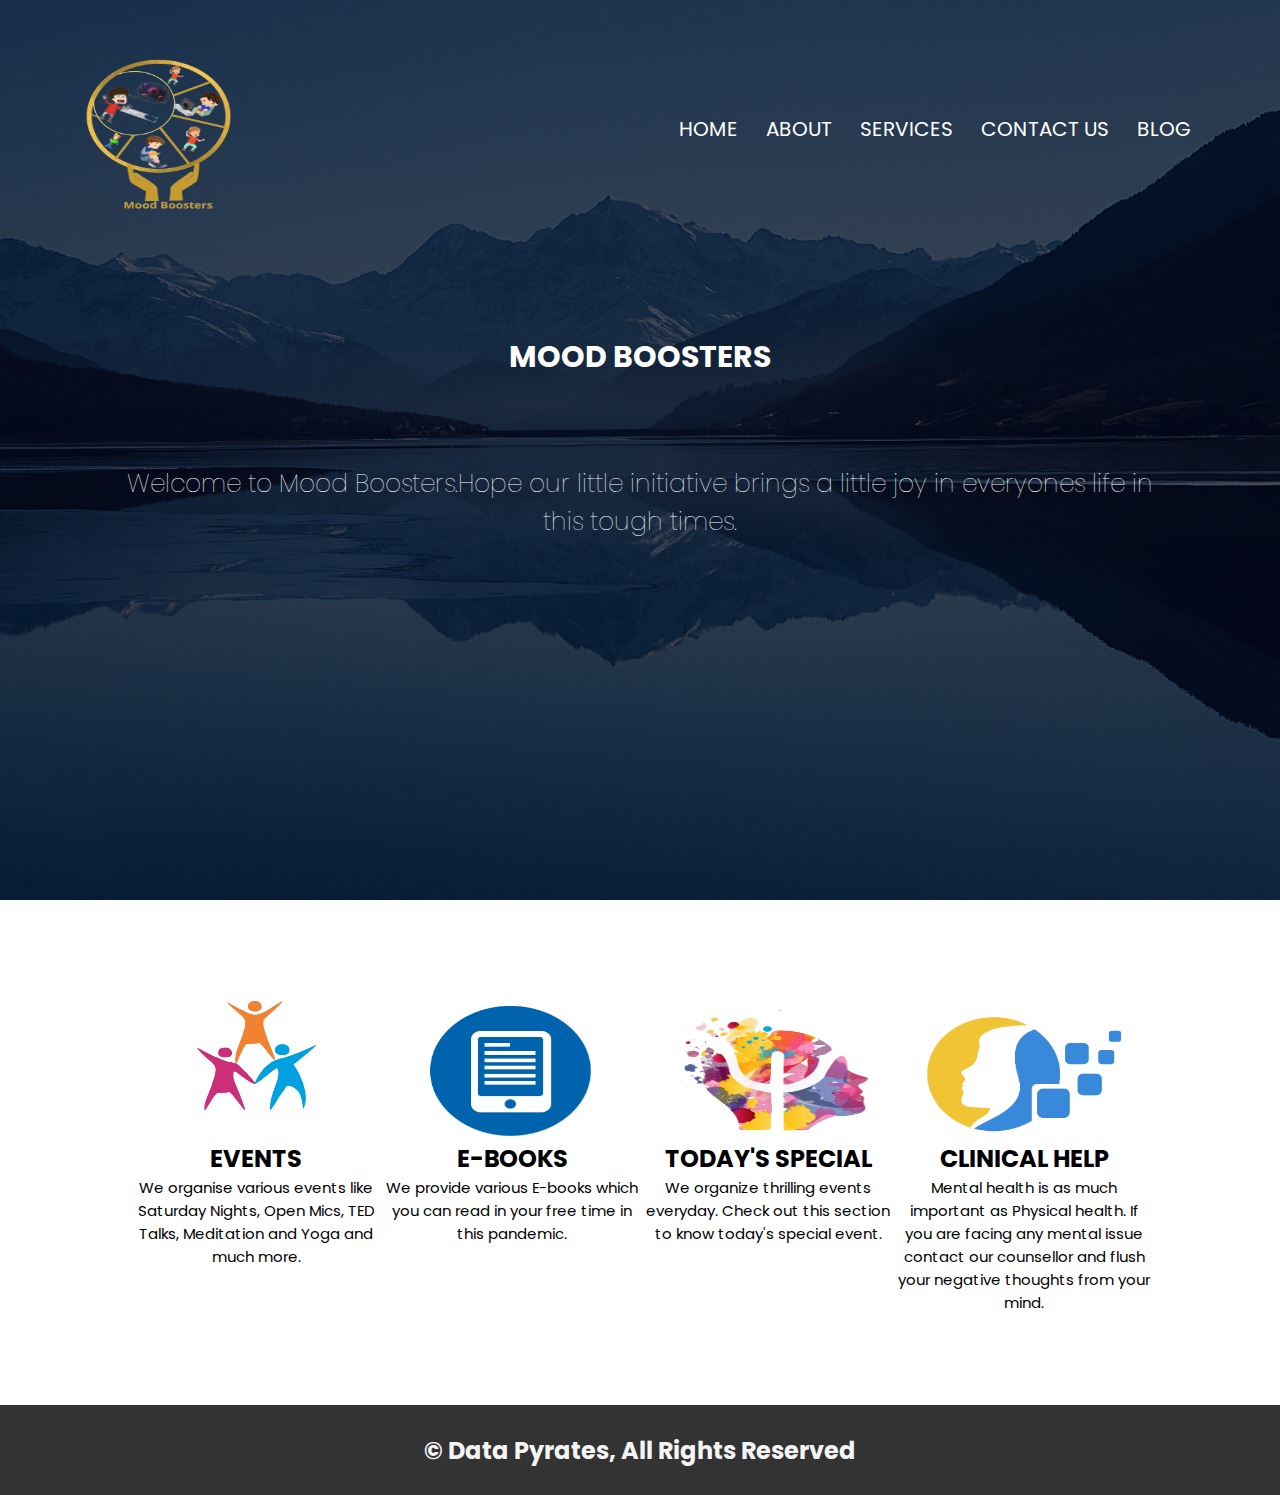
<file: index.html>
<!DOCTYPE html>
<html lang="en">
<head>
    <meta charset="UTF-8">
    <meta http-equiv="X-UA-Compatible" content="IE=edge">
    <meta name="viewport" content="width=device-width, initial-scale=1.0">
    <title>Home Page</title>
    <link rel="stylesheet" href="style.css">
    <link rel="preconnect" href="https://fonts.gstatic.com">
    <link href="https://fonts.googleapis.com/css2?family=Poppins:ital,wght@0,600;0,700;1,200;1,300;1,400&display=swap" rel="stylesheet">
</head>
<style>
    #x{
        color:white;
        text-align: center;
        font-size: 25px;
        padding: 45px 50px;
        font-family: 'Poppins', sans-serif;
    }
</style>
<body>
    <section class="header">
        <nav>
            <a href="index.html"><img src="Mood_Boosters__1_-removebg-preview.png"></a> 
            <div class="nav-links" id="navLinks">
                <ul> 
                    <li><a href="index.html">HOME</a></li>
                    <li><a href="about.html">ABOUT</a></li>
                    <li><a href="services.html">SERVICES</a></li>
                    <li><a href="contact.html">CONTACT US</a></li>
                    <li><a href="blog.html">BLOG</a></li>
                </ul>
            </div>
        </nav>

        <div class="textbox">
            <h1 id="y">MOOD BOOSTERS </h1>
            <p id="x">Welcome to Mood Boosters.Hope our little initiative brings a little joy in everyones life in this tough times.</p>
        </div>
    </section>
    <section id="service">
        <div id="services">
            <div class="box">
                <img src="PinClipart1.png" alt="">
                <h2 class="hs center">EVENTS</h2>
                <p class="center black" >We organise various events like Saturday Nights, Open Mics, TED Talks, Meditation and Yoga and much more.</p>
            </div>
            <div class="box">
                <a href="https://drive.google.com/drive/folders/1ktjNrY_X6Z5xrGZOLxsxv5soXiPhpemo?usp=sharing"><img src="pngegg (1).png" alt=""></a>
                <h2 class="hs center">E-BOOKS</h2>
                <p class="center black" >We provide various E-books which you can read in your free time in this pandemic.</p>
            </div>
            <div class="box">
                <img src="logo.png" alt="">
                <h2 class="hs center">TODAY'S SPECIAL</h2>
                <p class="center black" >We organize thrilling events everyday. Check out this section to know today's special event.</p>
            </div>
            <div class="box">
                <img src="klipartz.com.png" alt="">
                <h2 class="hs center">CLINICAL HELP</h2>
                <p class="center black" >Mental health is as much important as Physical health. If you are facing any mental issue contact our counsellor and flush your negative thoughts from your mind.</p>
            </div>
        </div>
    </section>
    
    <footer class="footer">
            <h2>&copy; Data Pyrates, All Rights Reserved</h2>
    </footer>
</body>
</html>
</file>
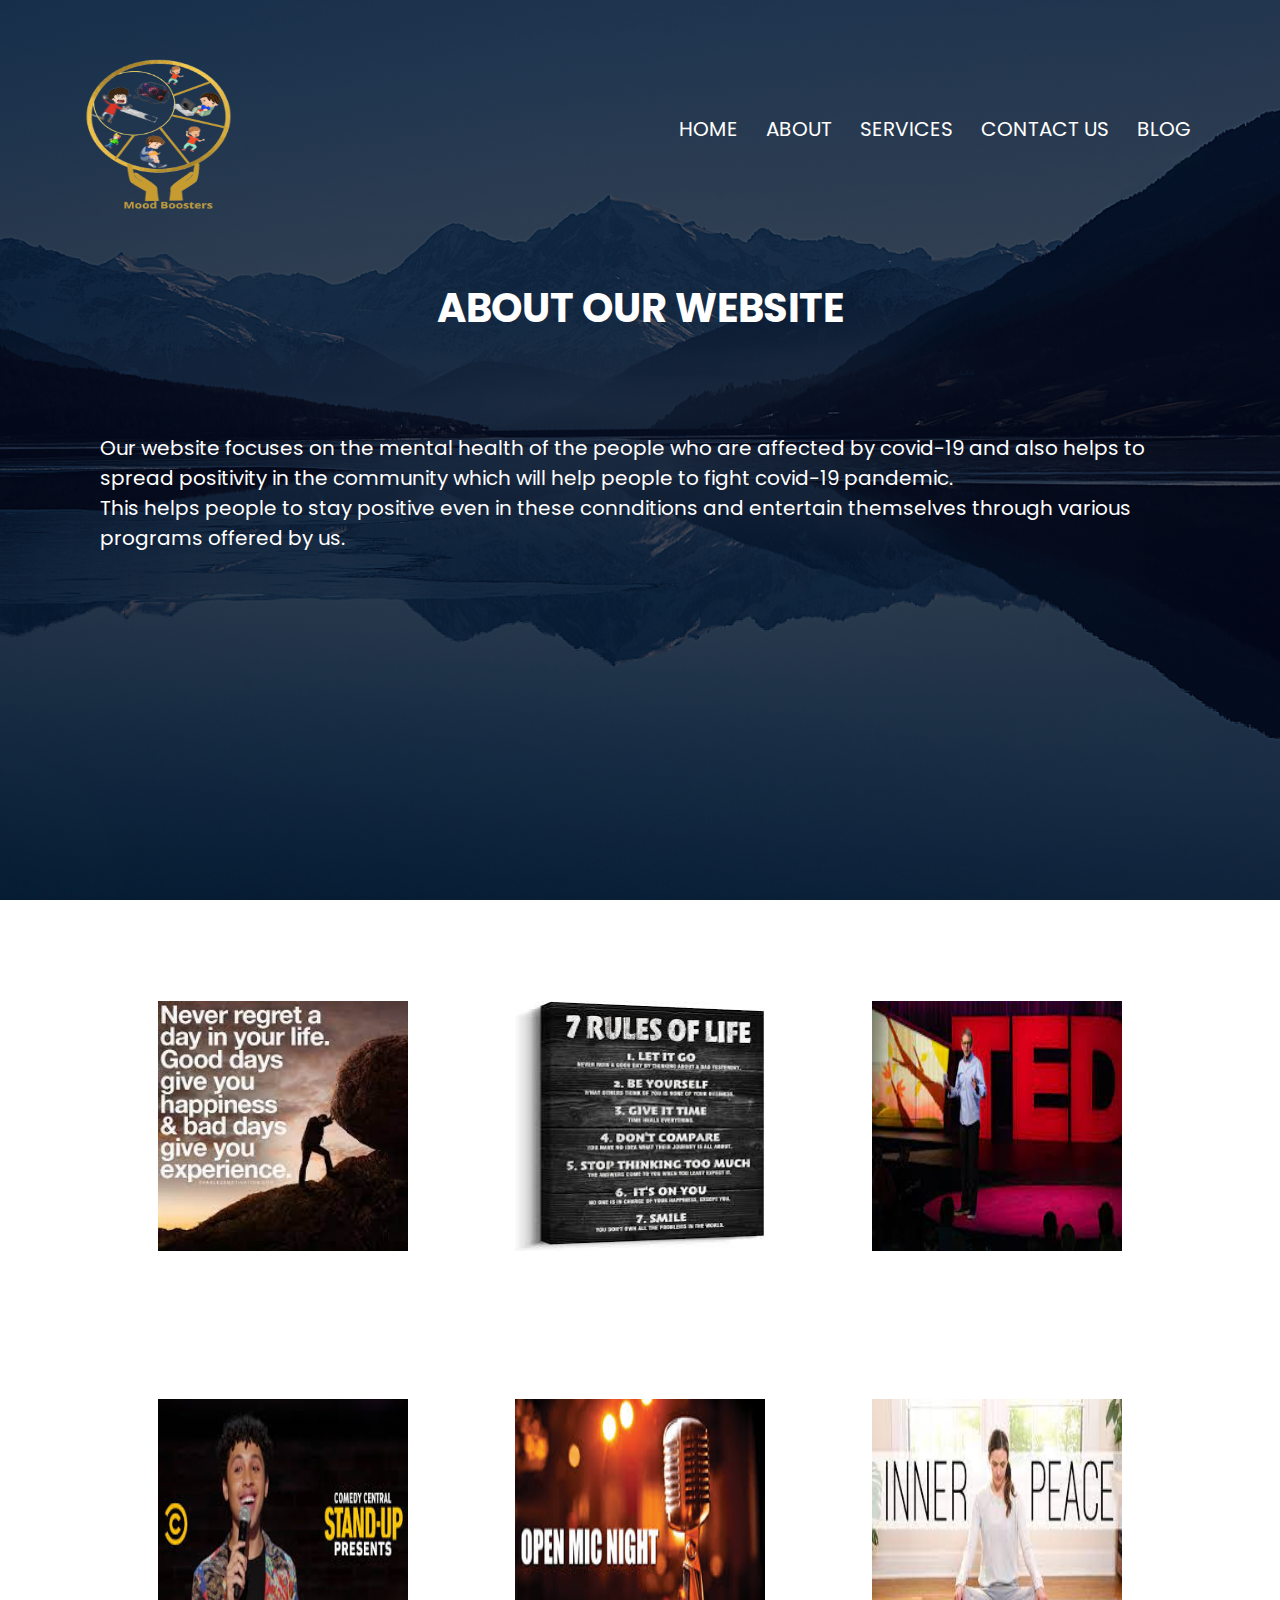
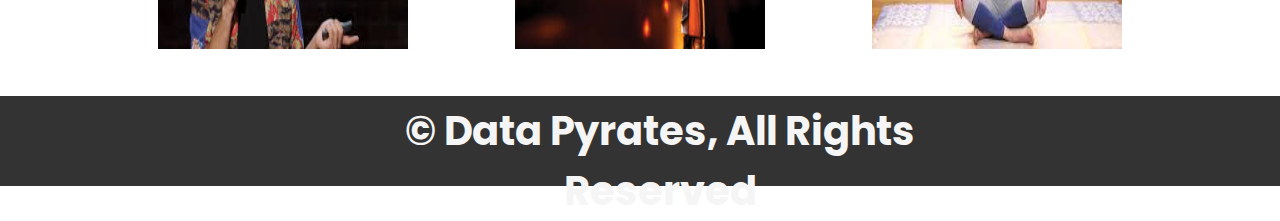
<file: about.html>
<!DOCTYPE html>
<html lang="en">
<head>
    <meta charset="UTF-8">
    <meta http-equiv="X-UA-Compatible" content="IE=edge">
    <meta name="viewport" content="width=device-width, initial-scale=1.0">
    <title>About Us</title>
    <link rel="stylesheet" href="style.css">
    <link rel="preconnect" href="https://fonts.gstatic.com">
    <link rel="preconnect" href="https://fonts.gstatic.com">
    <link href="https://fonts.googleapis.com/css2?family=Poppins:ital,wght@0,600;0,700;1,200;1,300;1,400&display=swap" rel="stylesheet">
    <style>
        h2{
            text-align: center;
            color:white;
            margin: 20px;
            font-family: 'Poppins', sans-serif; 
            font-size: 40px;
            
        }
        p{
            color:white;
            padding: 45px 50px;
            margin: 50px;
            font-family: 'Poppins', sans-serif;
            font-size: 20px;
        }
        #c{
            padding:40px 30px;
        }
    </style>
</head>
<body>
    <section class="header">
        <nav>
            <a href="index.html"><img src="Mood_Boosters__1_-removebg-preview.png"></a> 
            <div class="nav-links" id="navLinks">
                <ul>
                    <li><a href="index.html">HOME</a></li>
                    <li><a href="about.html">ABOUT</a></li>
                    <li><a href="services.html">SERVICES</a></li>
                    <li><a href="contact.html">CONTACT US</a></li>
                    <li><a href="blog.html">BLOG</a></li>
                </ul>
            </div>
        </nav>
        <div>
            <h2>ABOUT OUR WEBSITE</h2>
            <p>Our website focuses on the mental health of the people who are affected by covid-19 and also helps to spread positivity in the community which will help people to fight covid-19 pandemic.<br>
                This helps people to stay positive even in these connditions and entertain themselves through various programs offered by us.</p>
        </div>
        
    </section>
    <section id="service">
        <div id="services">
            <div class="box1" id="c" >
                <img src="qoute1.jpg" alt="">
            </div>
            <div class="box1" id="c">
                <img src="quote2.jpg" alt="">
            </div>
            <div class="box1" id="c">
                <img src="ted talk.jpg" alt="">
            </div>
        </div>
        </section>
        <section id="service">
            <div id="services">
                <div class="box1" id="c">
                    <img src="standup.jpg" alt="">
                </div>
                <div class="box1" id="c">
                    <img src="openmic.jpg" alt="">
                </div>
                <div class="box1" id="c">
                    <img src="yoga.jpg" alt="">
                </div>
            </div>
            </section>
            <footer class="footer">
                <h2>&copy; Data Pyrates, All Rights Reserved</h2>
        </footer>
</body>
</html>
</file>
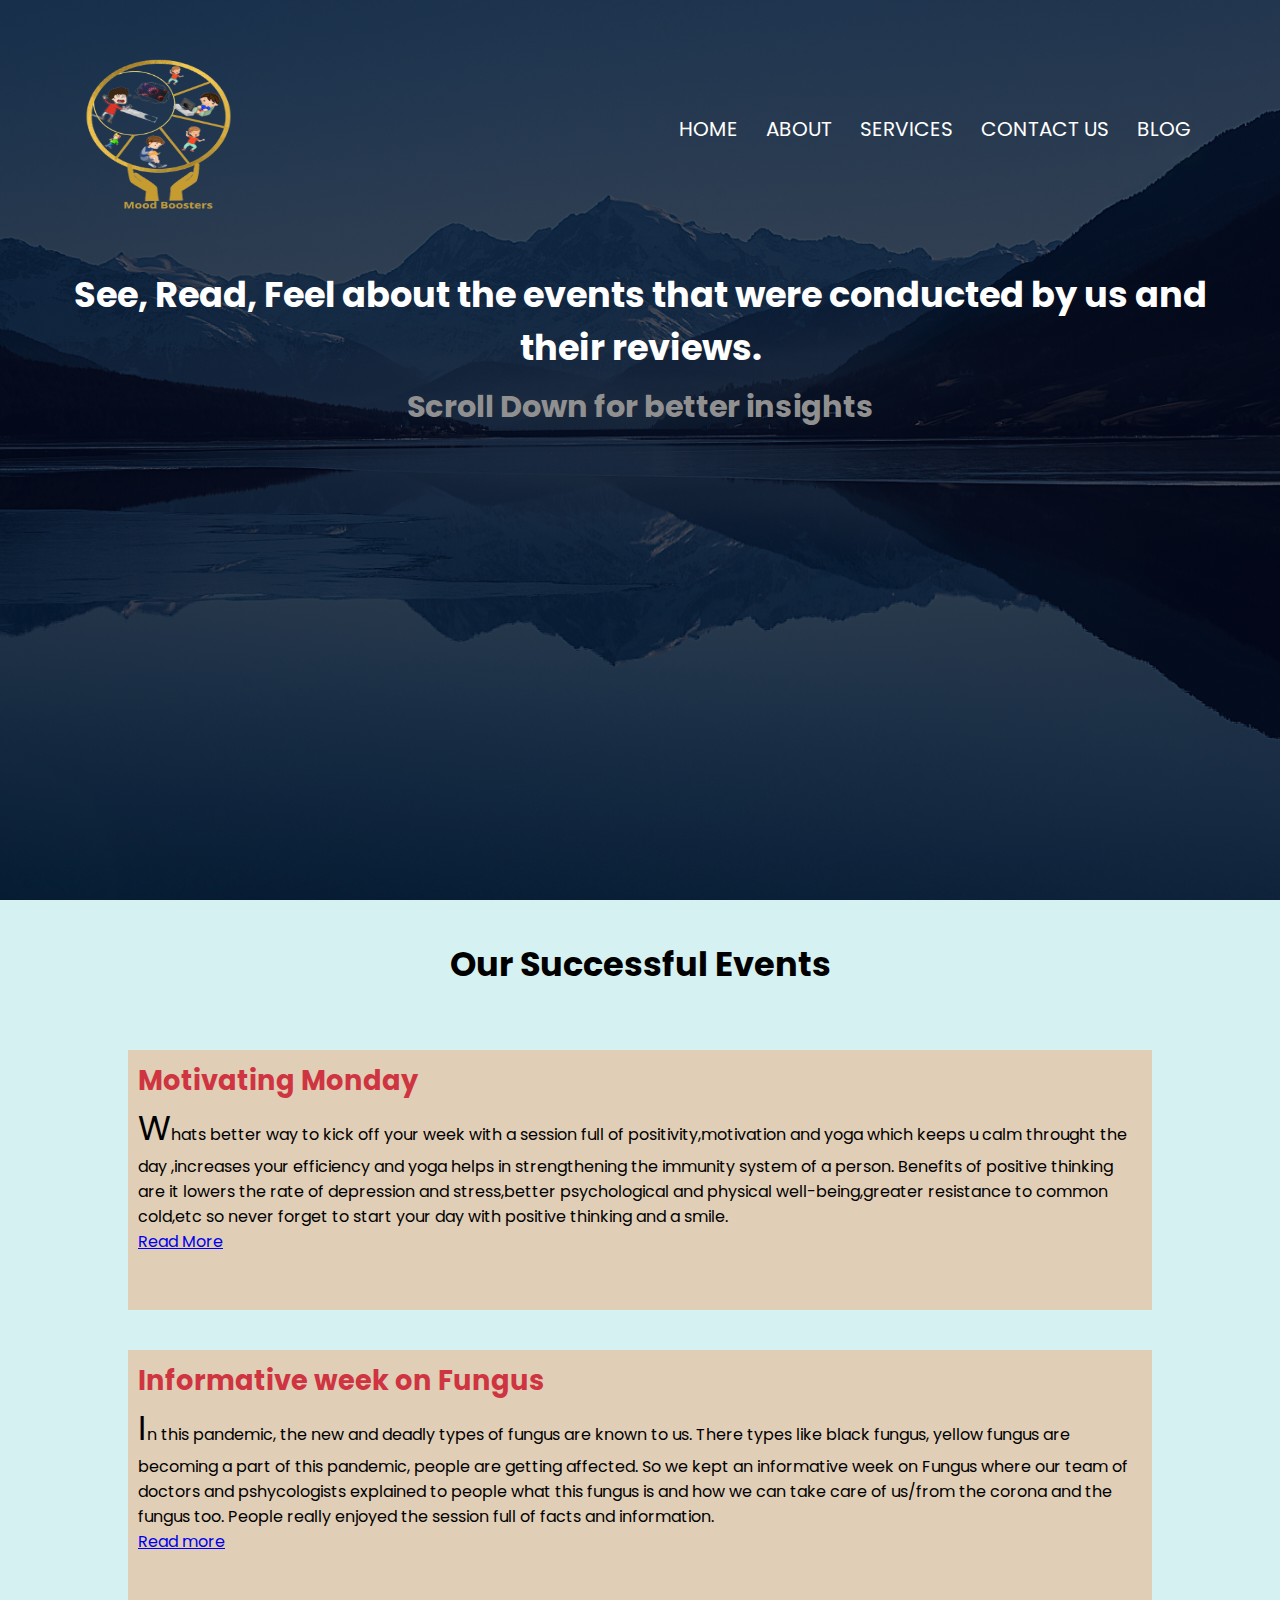
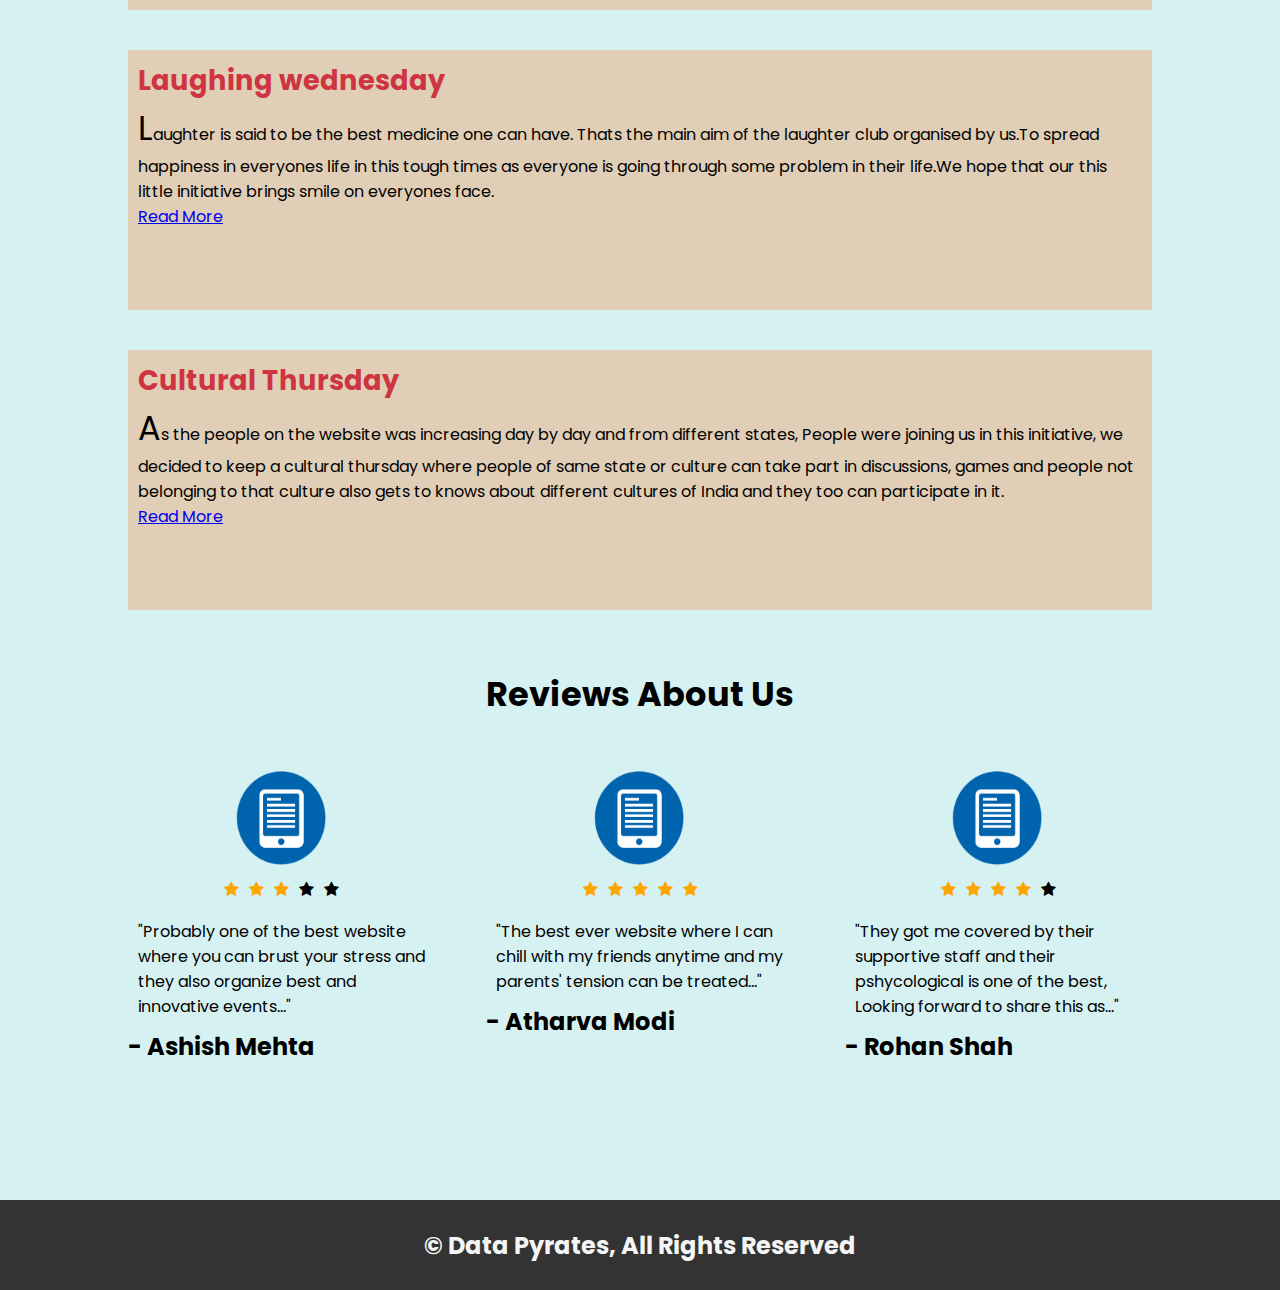
<file: blog.html>
<!DOCTYPE html>
<html lang="en">
<head>
    <meta charset="UTF-8">
    <meta http-equiv="X-UA-Compatible" content="IE=edge">
    <meta name="viewport" content="width=device-width, initial-scale=1.0">
    <title>Our Blog</title>
    <link rel="stylesheet" href="style.css">
    <link rel="preconnect" href="https://fonts.gstatic.com">
    <link href="https://fonts.googleapis.com/css2?family=Poppins:ital,wght@0,600;0,700;1,200;1,300;1,400&display=swap" rel="stylesheet">
    <link rel="stylesheet" href="https://cdnjs.cloudflare.com/ajax/libs/font-awesome/4.7.0/css/font-awesome.min.css">
</head>
<body>
    <section class="header">
        <nav>
            <a href="index.html"><img src="Mood_Boosters__1_-removebg-preview.png"></a> 
            <div class="nav-links" id="navLinks">
                <ul>
                    <li><a href="index.html">HOME</a></li>
                    <li><a href="about.html">ABOUT</a></li>
                    <li><a href="services.html">SERVICES</a></li>
                    <li><a href="contact.html">CONTACT US</a></li>
                    <li><a href="blog.html">BLOG</a></li>
                </ul>
            </div>
        </nav>

        <h1 id="white">See, Read, Feel about the events that were conducted by us and their reviews.</h1>
        <h3>Scroll Down for better insights</h3>
    </section>

    <section class="content">
            <h1>Our Successful Events</h1>
            <div class="events">
                <div class="event-1">
                    <h2 class="event-1_h2">Motivating Monday</h2>
                    <p class="event-1_p">Whats better way to kick off your week with a session full of positivity,motivation and yoga which keeps u calm throught the day ,increases your efficiency and yoga helps in strengthening the immunity system of a person.
                    Benefits of positive thinking are it lowers the rate of depression and stress,better psychological and physical well-being,greater resistance to common cold,etc so never forget to start your day with positive thinking and a smile.
                    </p>
                    <a href="#" class="event-1_a">Read More</a>
                </div>

                <div class="event-1">
                    <h2 class="event-1_h2">Informative week on Fungus</h2>
                    <p class="event-1_p">In this pandemic, the new and deadly types of fungus are known to us. There types like black fungus, yellow fungus are becoming a part of this pandemic, people are getting affected. So we kept an informative week on Fungus where our team of doctors and pshycologists explained to people what this fungus is and how we can take care of us/from the corona and the fungus too. People really enjoyed the session full of facts and information. </p> <a href="#" class="event-1_a">Read more</a>
                </div>

                <div class="event-1">
                    <h2 class="event-1_h2">Laughing wednesday</h2>
                    <p class="event-1_p">Laughter is said to be the best medicine one can have.
                        Thats the main aim of the laughter club organised by us.To spread happiness in everyones life in this tough times as everyone is going through some problem in their life.We hope that our this little initiative brings smile on everyones face.
                    </p> <a href="#" class="event-1_a">Read More</a>
                </div>

                <div class="event-1">
                    <h2 class="event-1_h2">Cultural Thursday</h2>
                    <p class="event-1_p">As the people on the website was increasing day by day and from different states, People were joining us in this initiative, we decided to keep a cultural thursday where people of same state or culture can take part in discussions, games and people not belonging to that culture also gets to knows about different cultures of India and they too can participate in it. </p> <a href="#" class="event-1_a">Read More</a>
                </div>
            </div>

            <h1>Reviews About Us</h1>
            <div class="reviews">
                <div class="review-1">
                    <img src="pngegg (1).png" alt="">
                    <div class="stars">
                        <span class="fa fa-star checked"></span>
                        <span class="fa fa-star checked"></span>
                        <span class="fa fa-star checked"></span>
                        <span class="fa fa-star"></span>
                        <span class="fa fa-star"></span>
                    </div>
                    <p>"Probably one of the best website where you can brust your stress and they also organize best and innovative events..."</p>
                    <h2> - Ashish Mehta</h2>
                </div>

                <div class="review-1">
                    <img src="pngegg (1).png" alt="">
                    <div class="stars">
                        <span class="fa fa-star checked"></span>
                        <span class="fa fa-star checked"></span>
                        <span class="fa fa-star checked"></span>
                        <span class="fa fa-star checked"></span>
                        <span class="fa fa-star checked"></span>
                    </div>
                    <p>"The best ever website where I can chill with my friends anytime and my parents' tension can be treated..."</p>
                    <h2> - Atharva Modi</h2>
                </div>

                <div class="review-1">
                    <img src="pngegg (1).png" alt="">
                    <div class="stars">
                        <span class="fa fa-star checked"></span>
                        <span class="fa fa-star checked"></span>
                        <span class="fa fa-star checked"></span>
                        <span class="fa fa-star checked"></span>
                        <span class="fa fa-star"></span>
                    </div>
                    <p>"They got me covered by their supportive staff and their pshycological is one of the best, Looking forward to share this as..."</p>
                    <h2> - Rohan Shah</h2>
                </div>
            </div>
    </section>
    <footer class="footer">
        <h2>&copy; Data Pyrates, All Rights Reserved</h2>
</footer>
</body>
</html>
</file>
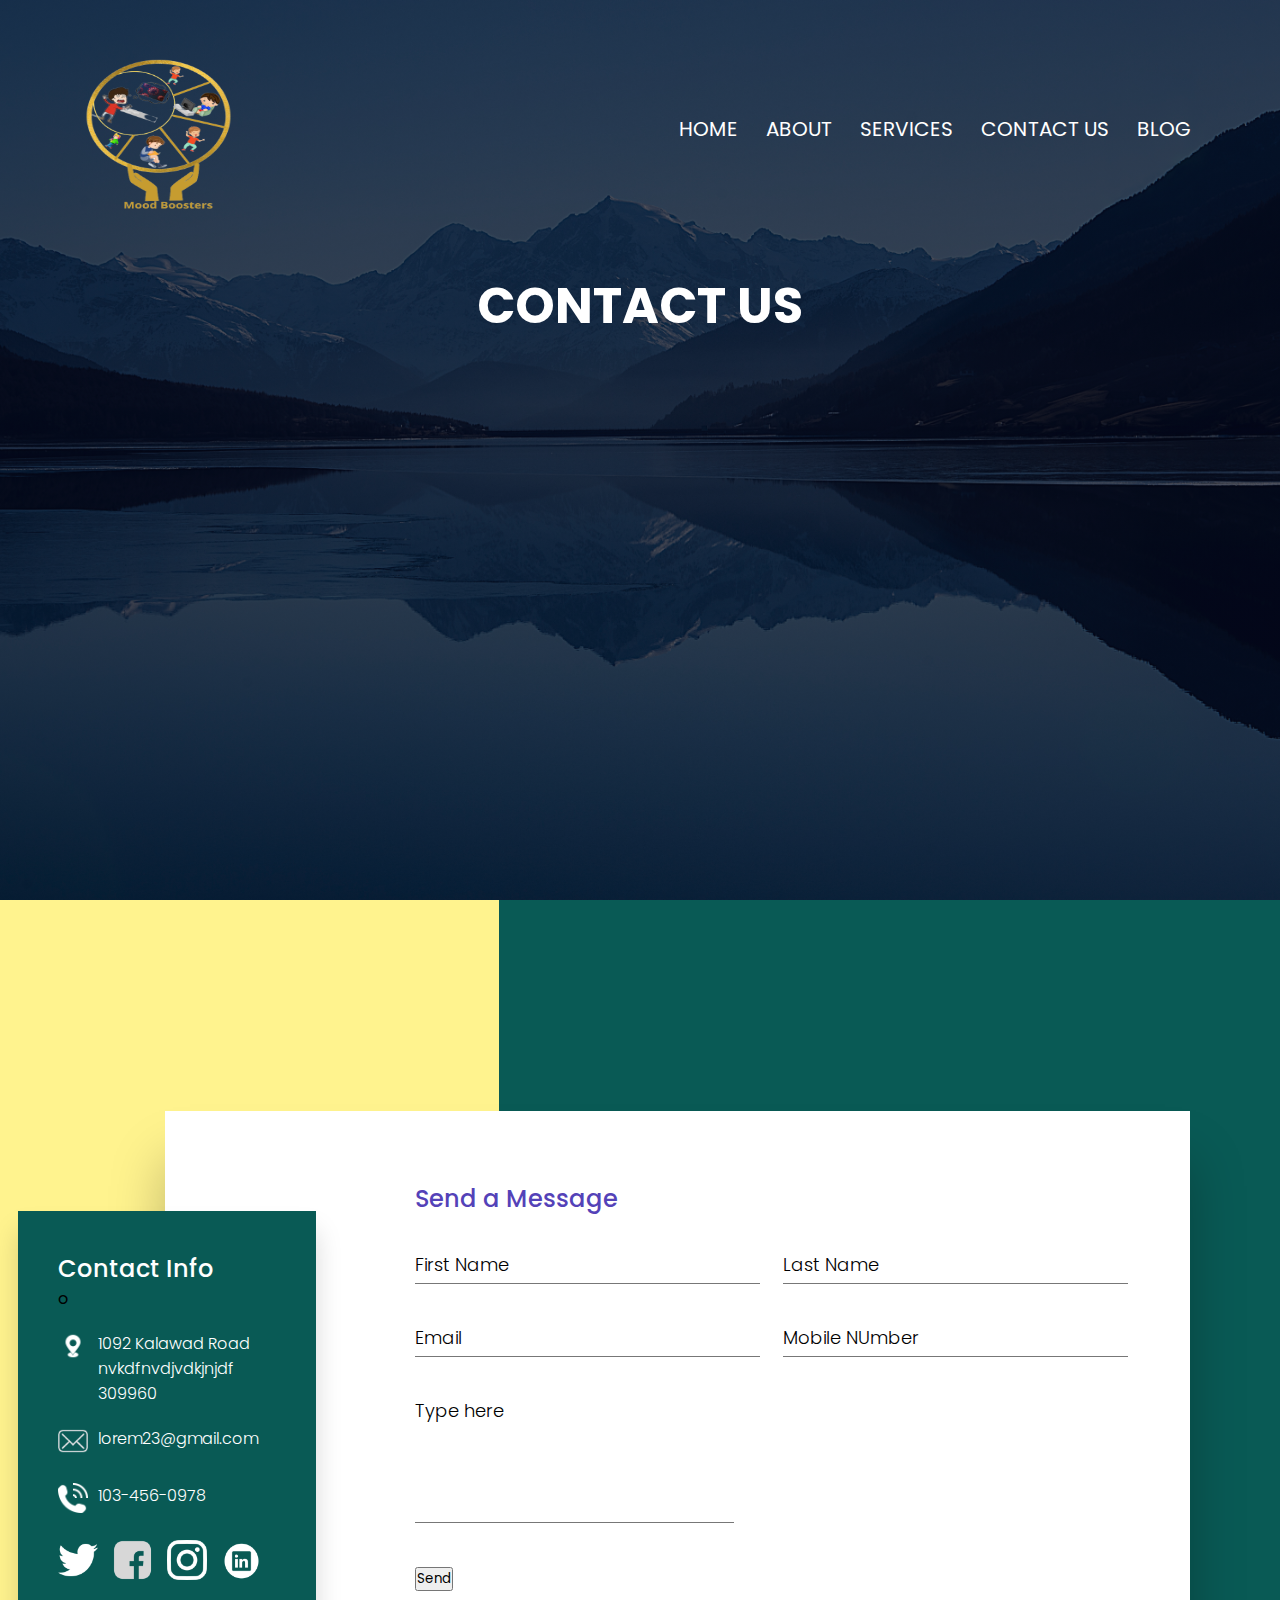
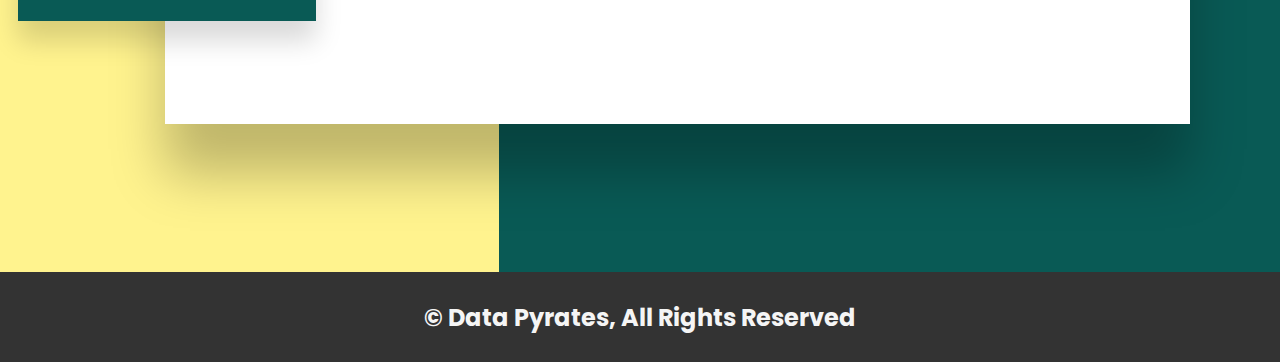
<file: contact.html>
<!DOCTYPE html>
<html lang="en">
<head>
    <meta charset="UTF-8">
    <meta http-equiv="X-UA-Compatible" content="IE=edge">
    <meta name="viewport" content="width=device-width, initial-scale=1.0">
    <title>Contact Us</title>
    <link rel="stylesheet" href="style.css">
    <link rel="preconnect" href="https://fonts.gstatic.com">
    <link href="https://fonts.googleapis.com/css2?family=Poppins:ital,wght@0,600;0,700;1,200;1,300;1,400&display=swap" rel="stylesheet">
    <style>
        #abt{
            color: white;
            padding:10px 10px ;
            margin:10px;
            font-style: italic;
        }
        h3{
            text-align: center;
        }
        #b{
            color: white;
            font-size: 50px;
            text-align: center;
        }

    </style>
</head>
<body>
    <section class="header" id="hp">
        <nav>
            <a href="index.html"><img src="Mood_Boosters__1_-removebg-preview.png"></a> 
            <div class="nav-links" id="navLinks">
                <ul> 
                    <li><a href="index.html">HOME</a></li>
                    <li><a href="about.html">ABOUT</a></li>
                    <li><a href="services.html">SERVICES</a></li>
                    <li><a href="contact.html">CONTACT US</a></li>
                    <li><a href="blog.html">BLOG</a></li>
                </ul>
            </div>
        </nav>
        <div>
            <h1 id="b">CONTACT US</h1>
        </div>
    </section>
    <section id="section">
        <div class="container">
            <div class="contactInfo">
                <div>
                    <h2>Contact Info</h2>o 
                    <ul class="info">
                        <li>
                            <span><img src="—Pngtree—vector location icon_3989706.png"></span>
                            <span>1092 Kalawad Road<br>
                                  nvkdfnvdjvdkjnjdf<br>
                                  309960
                            </span>
                        </li>
                        <li>
                            <span><img src="mail-142.png"></span>
                            <span>lorem23@gmail.com</span>
                        </li>
                        <li>
                            <span><img src="pngegg (2).png"></span>
                            <span>103-456-0978</span>
                        </li>
                    </ul>
                </div>
                <ul class="sci">
                    <li><a href=""><img src="iconfinder_BW_Twitter_glyph_svg_5305170.png"></a></li>
                    <li><a href=""><img src="iconfinder_icon-02_2515845.png"></a></li>
                    <li><a href=""><img src="iconfinder_Instagram_1159683.png"></a></li>
                    <li><a href=""><img src="iconfinder_51-linkedin_104452.png"></a></li>
                </ul>
            </div>

            <div class="contactForm">
                <h2>Send a Message</h2>
                <div class="form">
                    <div class="first_box">
                            <div class="input sp">
                                <input type="text" required>
                                <span>First Name</span>
                            </div>
                            <br>
                            <div class="input special">
                                <input type="text" required>
                                <span>Last Name</span>
                            </div>
                            <div></div>
                    </div>
                    <br>

                    <div class="first_box">
                    <div class="input sp">
                        <input type="email" required>
                        <span>Email</span>
                    </div> 
                    <br>
                    <div class="input sp">
                        <input type="text" required>
                        <span>Mobile NUmber</span>
                    </div>
                    <br>
                    </div>

                    <div class="input ka">
                        <textarea required></textarea>
                        <span>Type here</span>
                    </div> 
                    <br>
                    <!-- <div class="input ka">
                        <input type="submit" value="Send">
                    </div> -->
                </div>
                <div class="button">
                    <input type="submit" value="Send">
                </div>
            </div>
        </div>
    </section>
    <footer class="footer">
        <h2>&copy; Data Pyrates, All Rights Reserved</h2>
</footer>
</body>
</html>
</file>
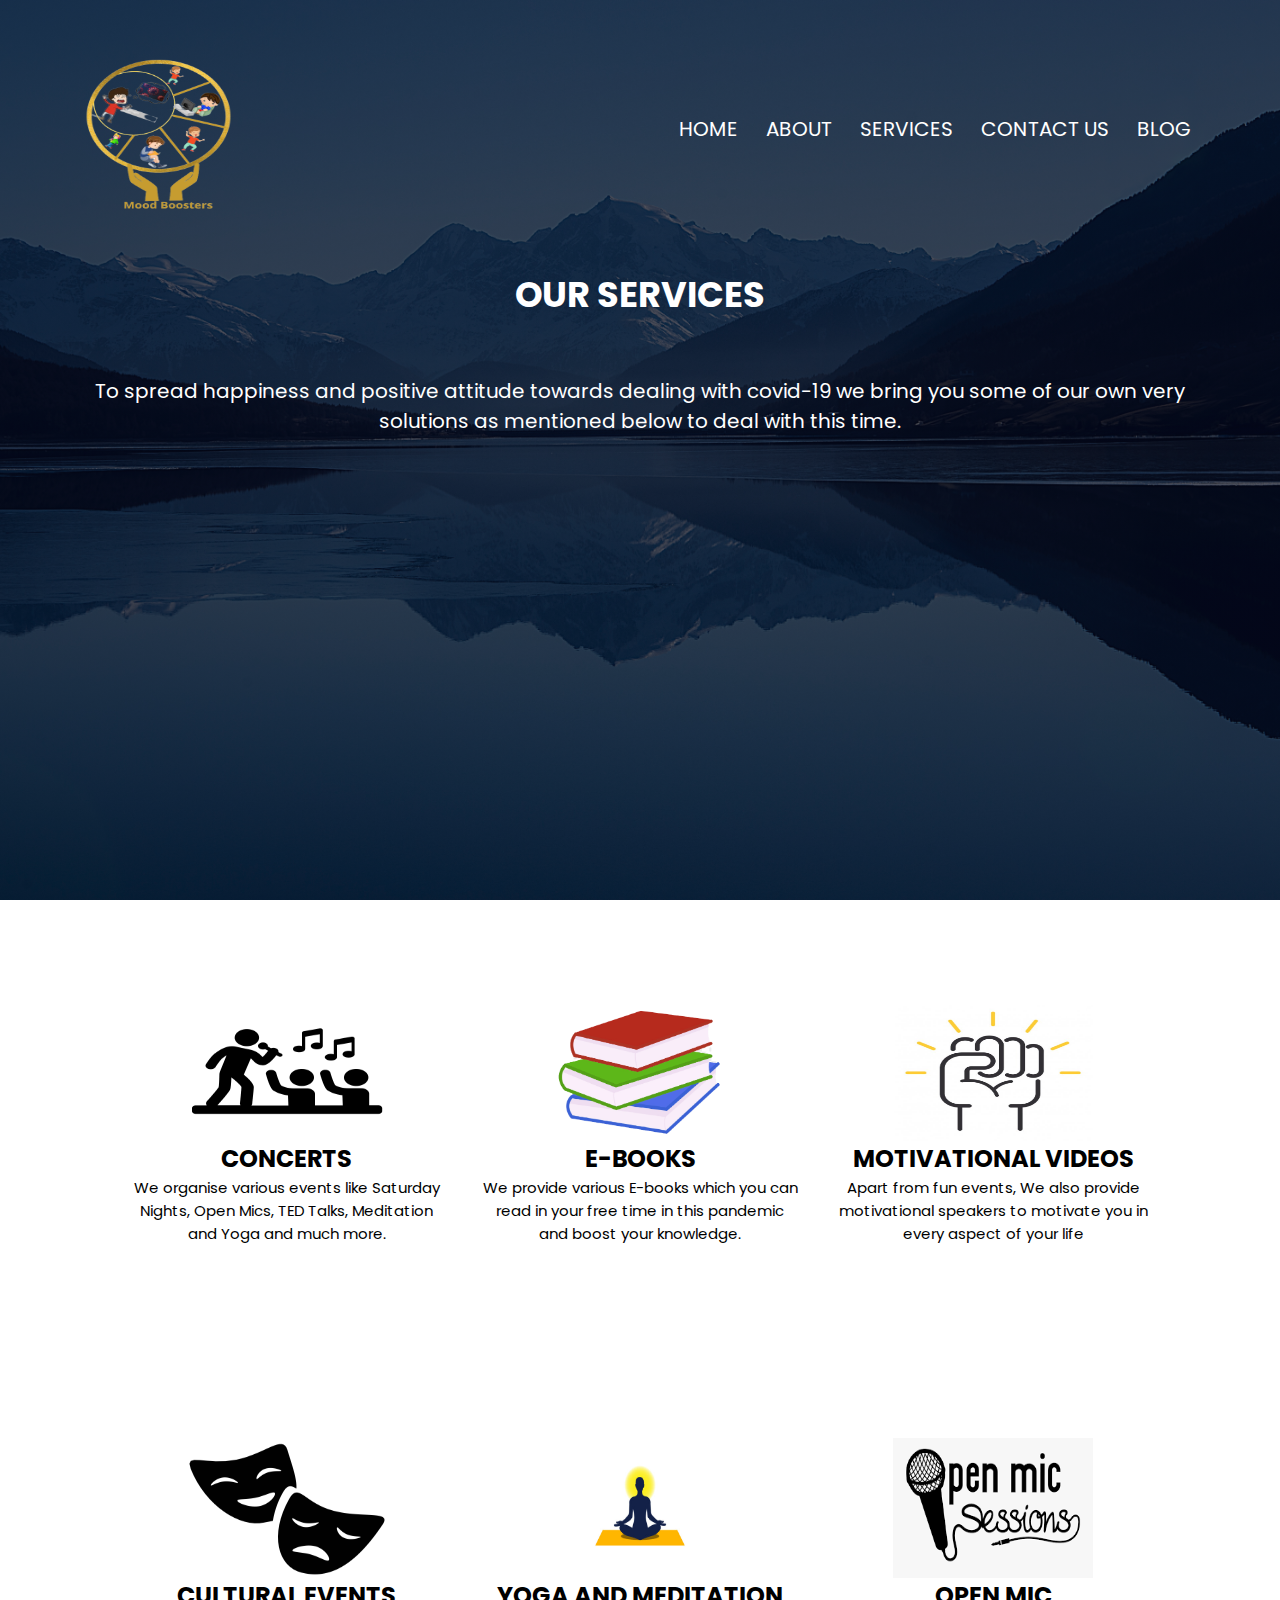
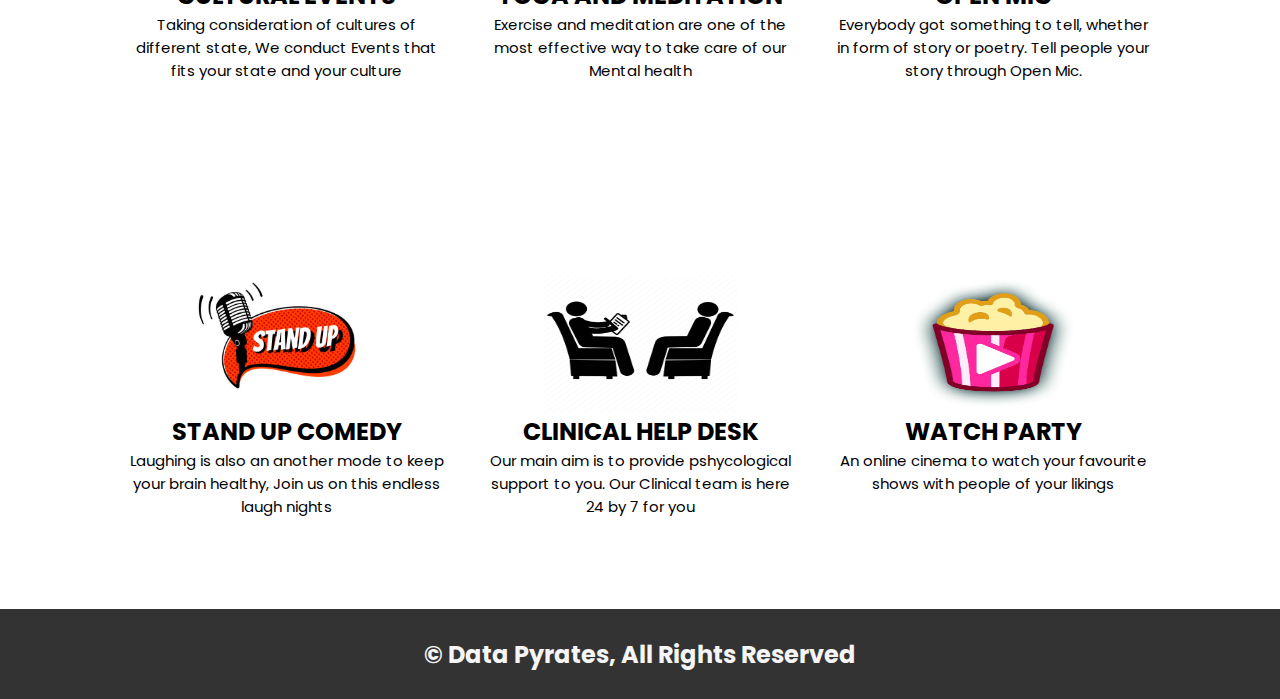
<file: services.html>
<!DOCTYPE html>
<html lang="en">
<head>
    <meta charset="UTF-8">
    <meta http-equiv="X-UA-Compatible" content="IE=edge">
    <meta name="viewport" content="width=device-width, initial-scale=1.0">
    <title>Our Services</title>
    <link rel="stylesheet" href="style.css">
    <link rel="preconnect" href="https://fonts.gstatic.com">
    <link href="https://fonts.googleapis.com/css2?family=Poppins:ital,wght@0,600;0,700;1,200;1,300;1,400&display=swap" rel="stylesheet">
    <link href="https://fonts.googleapis.com/css2?family=Libre+Baskerville&family=Satisfy&display=swap" rel="stylesheet">
</head>
<body>
    <style>
        .events{
            background-color: rgb(222 240 243);
            border: 2px solid green;
            color:black;
            font-family: 'Poppins', sans-serif;
        }
        .serv{
            color:white;
            font-size: 40px;
        }
        #lis{
            padding:60px;
            font-family: 'Poppins', sans-serif;
        }
        #a{
            color:white;
            text-align: center;
            font-size: 20px;
            padding: 45px 50px;
        }
    </style>
    
</body>
<body>
    <section class="header">
        <nav>
            <a href="index.html"><img src="Mood_Boosters__1_-removebg-preview.png"></a> 
            <div class="nav-links" id="navLinks">
                <ul>
                    <li><a href="index.html">HOME</a></li>
                    <li><a href="about.html">ABOUT</a></li>
                   <li><a href="services.html">SERVICES</a></li>
                    <li><a href="contact.html">CONTACT US</a></li>
                    <li><a href="blog.html">BLOG</a></li>
                </ul>

                
        </nav>
        <div class="serv"> 
            <h1 class="center">OUR SERVICES</h1>
            <p id="a">To spread happiness and positive attitude towards dealing with covid-19 we bring you some of our own very solutions as mentioned below to deal with this time.</p>
        </div>
    </section>
    <section id="service">
        <div id="services">
            <div class="box">
                <img src="concerts 2.png" alt="">
                <h2 class="hs center">CONCERTS</h2>
                <p class="center black" >We organise various events like Saturday Nights, Open Mics, TED Talks, Meditation and Yoga and much more.</p>
            </div>
            <div class="box">
                <a href="https://drive.google.com/drive/folders/1ktjNrY_X6Z5xrGZOLxsxv5soXiPhpemo?usp=sharing"><img src="books_2-removebg-preview.png" alt=""></a>
                <h2 class="hs center">E-BOOKS</h2>
                <p class="center black" >We provide various E-books which you can read in your free time in this pandemic and boost your knowledge.</p>
            </div>
            <div class="box">
                <img src="motivation 2.jpg" alt="">
                <h2 class="hs center">MOTIVATIONAL VIDEOS</h2>
                <p class="center black" >Apart from fun events, We also provide motivational speakers to motivate you in every aspect of your life</p>
            </div>
        </div>
    </section>
    <section id="service">
        <div id="services">
            <div class="box">
                <img src="cultural events.png">
                <h2 class="hs center">CULTURAL EVENTS</h2>
                <p class="center black" >Taking consideration of cultures of different state, We conduct Events that fits your state and your culture</p>
            </div>
            <div class="box">
                <img src="yoga and medidation 2.jpg" alt="">
                <h2 class="hs center">YOGA AND MEDITATION</h2>
                <p class="center black" >Exercise and meditation are one of the most effective way to take care of our Mental health</p>
            </div>
            <div class="box">
                <img src="open mic 2.png" alt="">
                <h2 class="hs center">OPEN MIC</h2>
                <p class="center black" >Everybody got something to tell, whether in form of story or poetry. Tell people your story through Open Mic.</p>
            </div>
        </div>
    </section>
    <section id="service">
        <div id="services">
            <div class="box">
                <img src="stand up.jpg" alt="">
                <h2 class="hs center">STAND UP COMEDY</h2>
                <p class="center black" >Laughing is also an another mode to keep your brain healthy, Join us on this endless laugh nights</p>
            </div>
            <div class="box">
                <img src="Phycologist counselling 2 (1).webp" alt="">
                <h2 class="hs center">CLINICAL HELP DESK</h2>
                <p class="center black" >Our main aim is to provide pshycological support to you. Our Clinical team is here 24 by 7 for you</p>
            </div>
            <div class="box">
                <img src="Watch party.jpg" alt="">
                <h2 class="hs center">WATCH PARTY</h2>
                <p class="center black">An online cinema to watch your favourite shows with people of your likings</p>
            </div>
        </div>
    </section>
    <footer class="footer">
        <h2>&copy; Data Pyrates, All Rights Reserved</h2>
</footer>
</body>

</html>
</file>
<file: style.css>
*{
    margin: 0;
    padding: 0;
    font-family: 'Poppins', sans-serif;
}

.header{
    min-height: 100vh;
    width: 100%;
    background-image: linear-gradient(rgba(4,9,30,0.7), rgba(4,9,30,0.7)), url(pexels-bri-schneiter-346529.jpg);
    background-position: center;
    background-size: cover;
    position: relative;
}

#y{
    padding: 60px 0 30px 0;
    font-size:30px;
}

#x{
    padding: 20px 0 0 0;
}

nav{
    display: flex;
    padding: 2% 6%;
    justify-content: space-between;
    align-items: center;
}

nav img{
    width: 180px;
    height: 200px;
}

.nav-links{
    flex: 1;
    text-align: right;
}

.nav-links ul li{
    list-style: none;
    display: inline-block;
    padding: 8px 12px;
    position: relative;
}

.nav-links ul li a{
    color: white;
    text-decoration: none;
    font-size: 20px;
}

.nav-links ul li a:hover{
    color: black;
    background-color: blanchedalmond;
    transition: 1s;
    border-radius: 16px;
    padding: 0 10px;
}

.textbox{
    width: 90%;
    color: white;
    position: absolute;
    top: 50%;
    left: 50%;
    transform: translate(-50%, -50%);
    text-align: center;
}

.textbox p{
    margin: 10px 0 40px;
    font-size: 30px;
    font-weight: 100;
    font-family: 'Poiret One', cursive;
}

.textbox h1{
    font-size: 60px;
}
.center{
    text-align: center;
}

#service{
    width: 80%;
    margin: auto;
    text-align: center;
    padding-top: 10px;   
}

#services{
    margin-top: 5%;
    display: flex;
    justify-content: space-between;
    color: black;
    display: flex;
}

#services .box{
    border-radius: 23px;
    background-color:white;
    flex-basis: 31%;
    margin-bottom: 5%;
    padding: 20px 12px;
    box-sizing: border-box;
    padding: 40px 0px 40px 0px;
    transition: 0.5s;
}

#services .box:hover{
    box-shadow: 0 0 20px 0px rgba(49, 48, 48, 0.9);
}

#services .box img{
    height: 140px;
    width: 200px;
    display: block;
    margin: auto; 
}

.black{
    color: black;
    font-size: 15px;
}
/* -------------------------------------Blog----------------------------------------- */
#white{
    color: white;
}
.header h1{
    padding: 10px 60px;
    font-size: 2.2rem;
    text-align: center;
}
.header h3{
    font-size: 1.9rem;
    text-align: center; 
    color:rgb(145, 144, 144);
}
.content{
    width: 100%;
    height: 1900px;
    background-color: rgb(214, 241, 241);
}
.content h1{
    text-align: center;
    padding: 40px 0;
    font-size: 2.1rem;
}
.events{
    display: flex;
    flex-direction: column;
}
.event-1{
    width: 80%;
    height: 260px;
    background-color: rgb(224, 206, 182);
    margin: 20px auto;
}
.event-1_h2{
    padding: 10px 0 2px 10px;
    color: rgb(207, 52, 65);
    font-size: 1.7rem;
}
.event-1_p{
    padding: 0 10px;
    display: inline-block;
}
.event-1_p::first-letter{
    font-size: 2.1rem;
}
.event-1_a{
    padding: 2px 10px;
}
.reviews{
    display: flex;
    width: 80%;
    justify-content: space-between;
    margin: 0 auto;
}
.reviews .review-1 .stars{
    display: flex;
    justify-content: center;
    margin: 7px;
}
.fa{
    margin: 5px;
}
.review-1{
    width: 30%;
    /* border: 2px solid red; */
    height: 260px;
}
.review-1 p{
    padding: 10px
}
.review-1 img{
    width: 110px;
    height: 100px;
    display: block;
    margin: 8px auto;
}
.stars .checked{
    color: orange;
}
#c img{
    height:250px;
    width:250px;
}
/* ----------------------------------------Blog Ends--------------------------------------- */


/*-------------------------------------------contact----------------------------------------*/ 
#hp{
    min-height: 100vh;
    width: 100%;
    background-image: linear-gradient(rgba(4,9,30,0.7), rgba(4,9,30,0.7)), url(pexels-bri-schneiter-346529.jpg);
    background-position: center;
    background-size: cover;
    position: relative;
}
#section{
    display: flex;
    justify-content: center;
    align-items: center;
    min-height: 108vh;
    background: #095a55;
}

#section::before {
    content: "";
    position: absolute;
    top: 100%;
    left: 0;
    width: 39%;
    height: 108%;
    background: #fff38e;
}

.container{
    position: relative;
    min-width: 1100px;
    min-height: 550px;
    display: flex;
    z-index: 1000;
}

.container .contactInfo{
    position: absolute;
    top: 100px;
    width: 218px;
    height: calc(100% - 220px);
    background: #095a55;
    z-index: 1;
    padding: 40px;
    display: flex;
    justify-content: center;
    flex-direction: column;
    justify-content: space-between;
    box-shadow: 0 20px 25px rgba(0,0,0,0.15);
    margin-left: -72px;
}

.container .contactForm{
    position: absolute;
    padding: 70px 50px;
    padding-left: 250px;
    margin-left: 75px;
    /* width: calc(100% - ); */
    height: 86%;
    background: #fff;
    box-shadow: 0 50px 50px rgba(0,0,0,0.25);
}

.container .contactInfo h2{
    color: #fff;
    font-size: 24px;
    font-weight: 500;
}

.container .contactInfo ul.info{
    position: relative;
    margin: 20px 0;
}

.container .contactInfo ul.info li{
    position: relative;
    list-style: none;
    display: flex;
    margin: 20px 0;
    cursor: pointer;
    align-items: flex-start;
}

.container .contactInfo ul.info li span:nth-child(1){
    width: 30px;
    min-width: 30px;
}

.container .contactInfo ul.info li span:nth-child(1) img{
    max-width:100%;
    filter:invert(1);
}

.container .contactInfo ul.info li span:nth-child(2){
    color: white;
    margin-left: 10px;
    font-weight: 300;
}

.container .contactInfo ul.sci{
    position: relative;
    display: flex;

}

.container .contactInfo ul.sci li{
    list-style: none;
    margin-right: 15px;
}

.container .contactInfo ul.sci li a{
    text-decoration: none; 
}

.container .contactInfo ul.sci li a img{
    max-width:100%;
    filter: invert(1);
}

.container .contactForm h2{
    color: rgb(84, 66, 184);
    font-size: 24px;
    font-weight: 500;
}

.container .contactForm .form{
    position: relative;
    display: flex;
    /* justify-content: space-between; */
    flex-wrap: wrap;
    padding-top: 30px;
}

.container .contactForm .form .input{
    position: relative;
    margin-bottom: 35px;
}

.container .contactForm .form .input .ka{
    width:100%;
    display: block;
}

.container .contactForm .form .input .sp{
    width: 47%;
}

.container .contactForm .form .input input,
.container .contactForm .form .input textarea{
    width: 100%;
    resize: none;
    padding: 5px 0;
    font-size: 18px;
    font-weight: 302;
    color: #333;
    border: none;
    outline: none;
    border-bottom: 1px solid #777;
}

.container .contactForm .form .input textarea{
    height: 120px;
}

.container .contactForm .form .input span{
    position: absolute;
    left: 0;
    padding: 5px 0;
    pointer-events: none;
    font-size: 18px;
    font-weight: 302;
    transition: 0.3s;
}

.first_box{
    display: flex;
    width: 100%;
    justify-content: space-between;
}
.contactForm .button{
    width: 100%;
}
/*xyz */
 .contactForm .form .input input:focus ~ span,
.container .contactForm .form .input input:valid ~ span,
.container .contactForm .form .input textarea:focus ~ span,
.container .contactForm .form .input textarea:valid ~ span{
    transform: translateY(-20px);
    font-size: 12px;
    font-weight: 400;
    letter-spacing: 1px;
    color: #095a55;
    font-weight: 500;
}

.container .contactForm .form .input input[type="submit"]{
    position: relative;
    cursor: pointer;
    background: #fff;
    border: none;
    max-width: 150px;
    padding: 12px;
}

.container .contactForm .form .input input[type="submit"]:hover{
    background: #0d948b;
}

/* --------------------------------------------Footer-------------------------------------------------- */
.footer{
    background-color: #333;
    width: 100%;
    height: 90px;
    position: relative;
}
.footer h2{
    position: absolute;
    top: 50%;
    left: 50%;
    transform: translate(-50%,-50%);
    text-align: center;
    color: whitesmoke;
}
</file>
